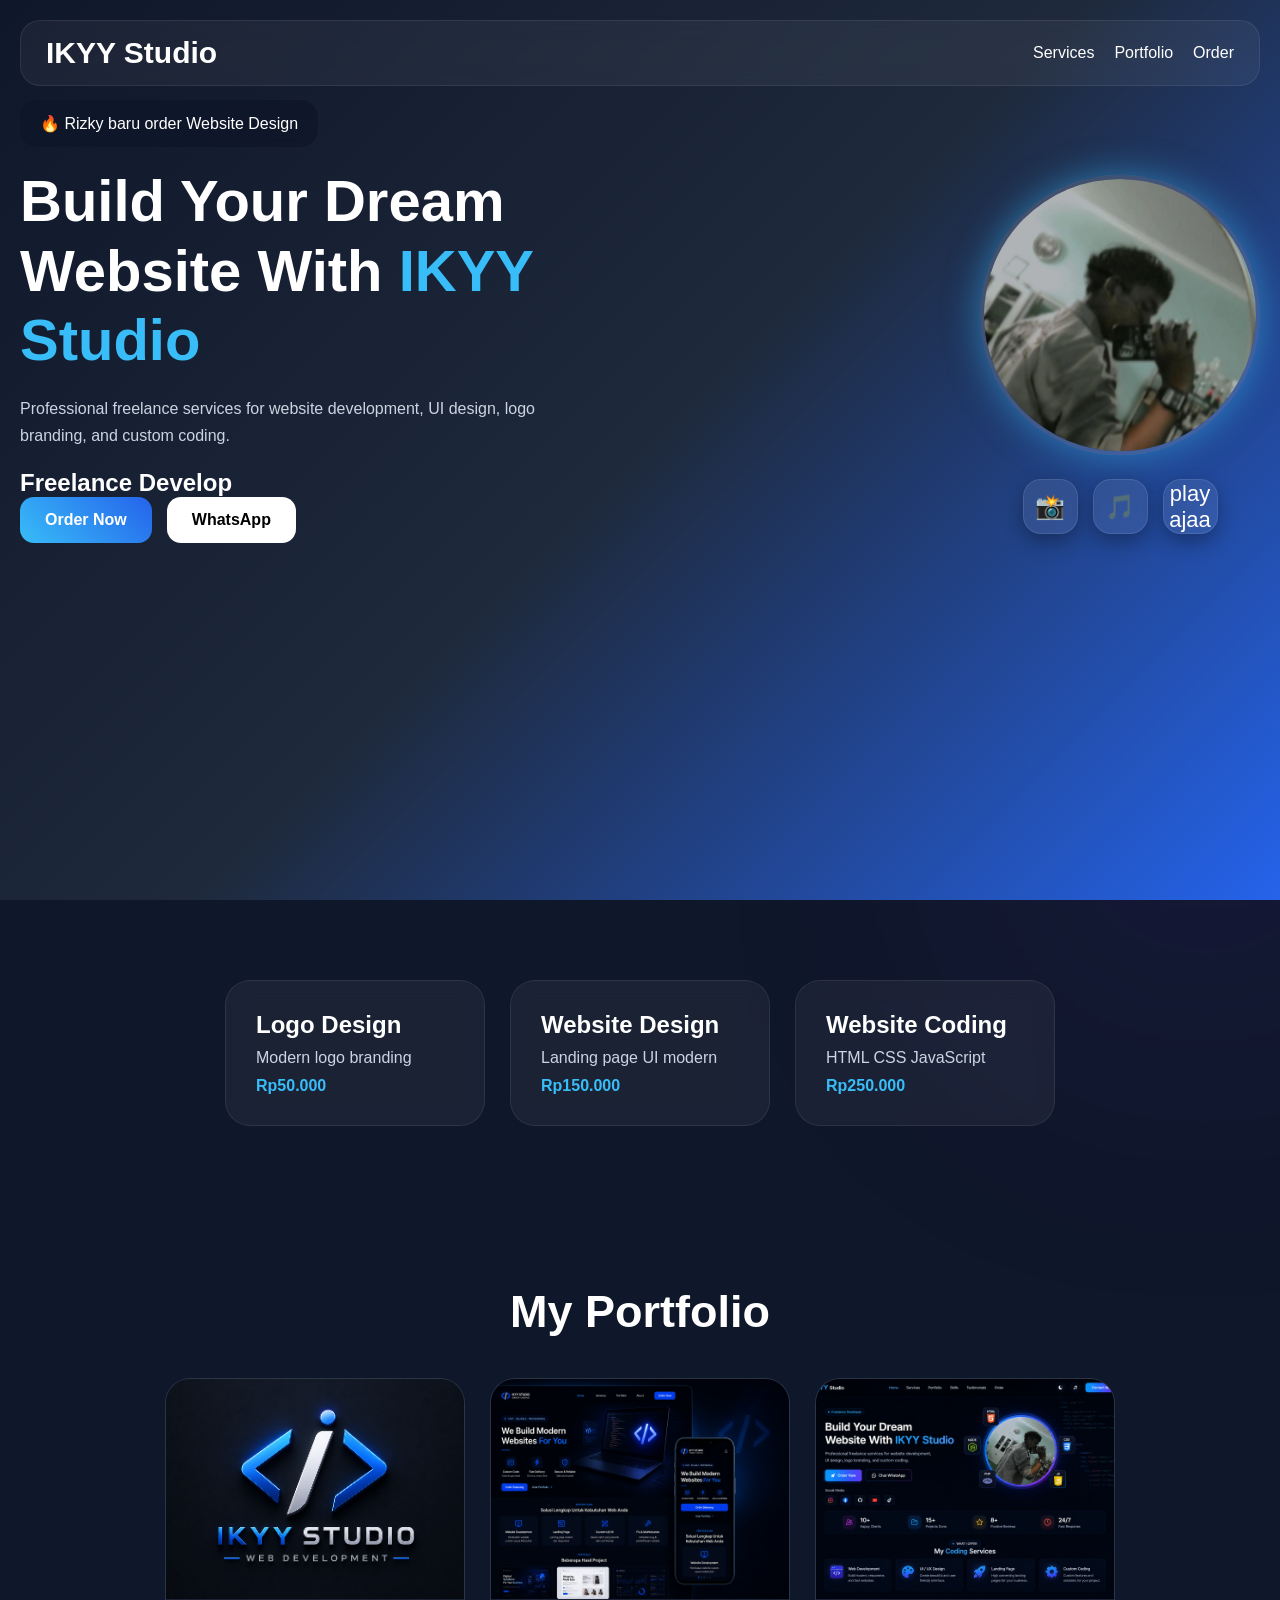
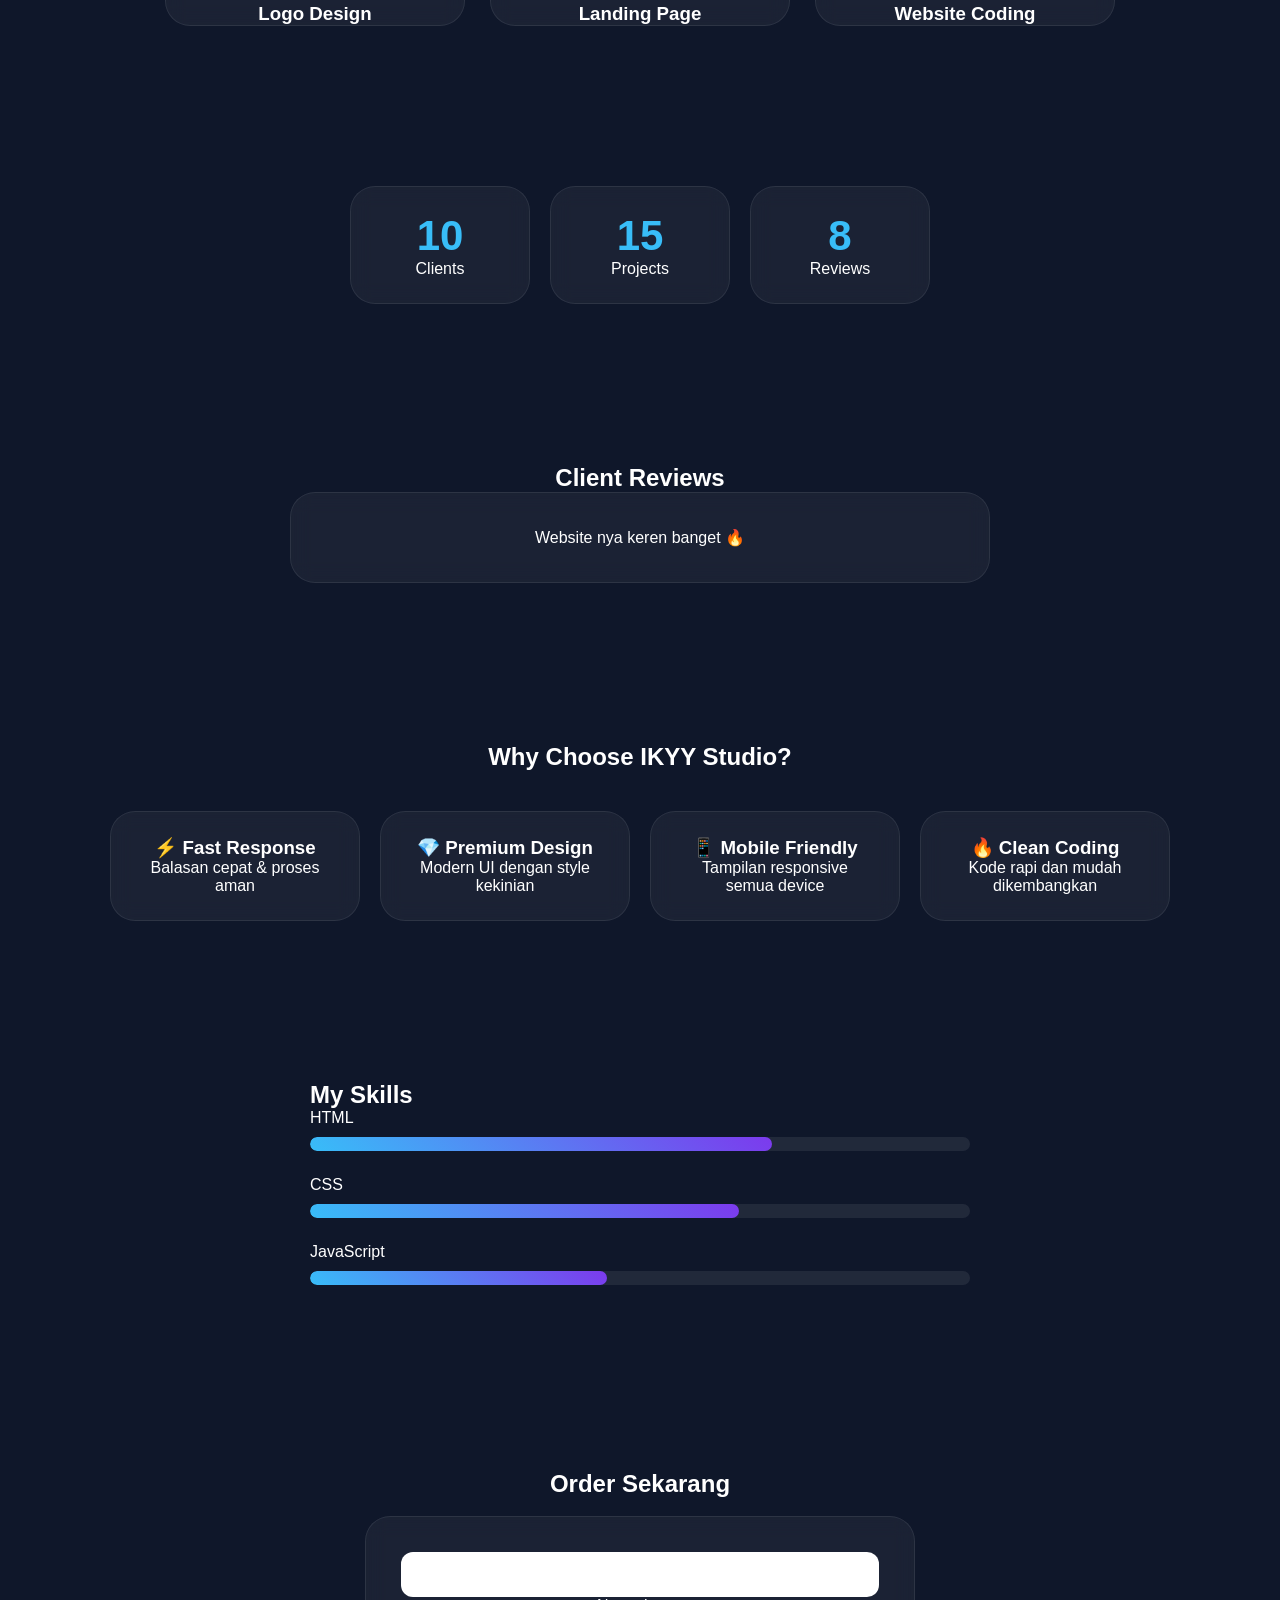
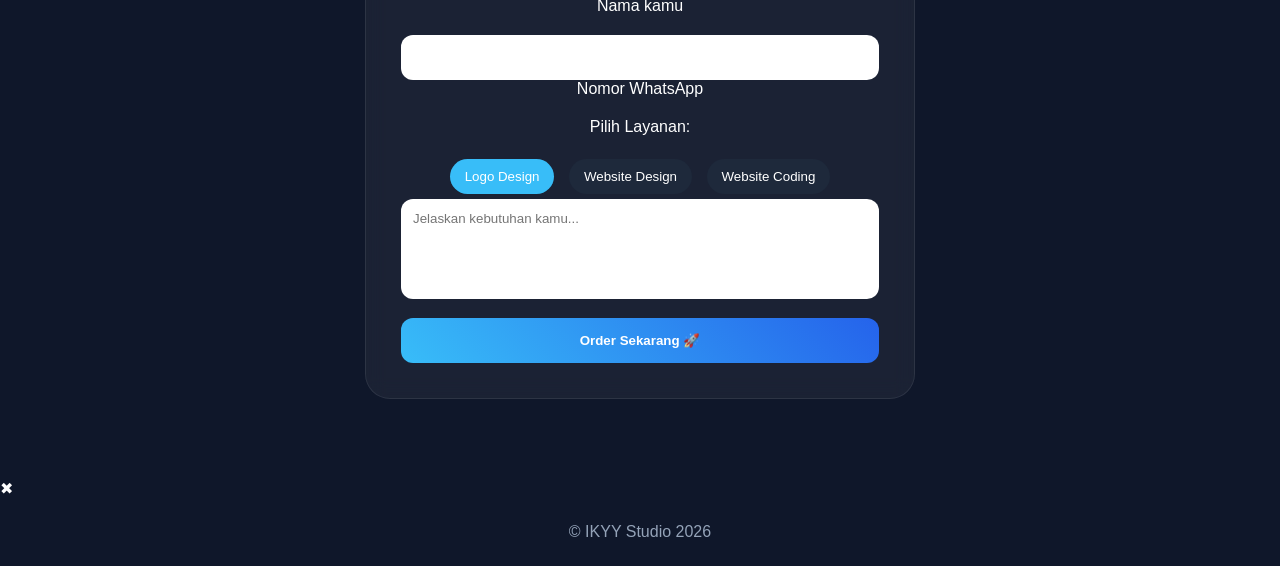
<file: index.html>
<!DOCTYPE html>
<html lang="id">
<head>
<meta charset="UTF-8">
<meta name="viewport"
content="width=device-width, initial-scale=1.0">

<title>IKYY Studio</title>

<link rel="stylesheet"
href="style.css">

</head>

<body>

<!-- CURSOR -->
<div class="cursor-glow"></div>

<!-- LOADER -->
<div id="loader">
  <h1>Loading IKYY Studio...</h1>
</div>

<!-- HERO -->
<header class="hero">

<nav>

<h2 class="logo">
IKYY Studio
</h2>

<ul>
<li><a href="#services">Services</a></li>
<li><a href="#portfolio">Portfolio</a></li>
<li><a href="#order">Order</a></li>
</ul>

</nav>

<div class="hero-content">

<!-- LEFT -->
<div class="left">

<h1>
Build Your Dream Website With
<span>IKYY Studio</span>
</h1>

<p>
Professional freelance services
for website development,
UI design, logo branding,
and custom coding.
</p>

<h2 id="typing-text"></h2>

<div class="hero-buttons">

<a href="#order"
class="primary-btn">
Order Now
</a>

<a href="https://wa.me/6287710591220"
class="secondary-btn">
WhatsApp
</a>

</div>

</div>

<!-- RIGHT -->
<div class="right">

<img src="IMG_20260407_005639.jpg">

<!-- SOCIAL PROFILE -->
<div class="social-profile">

<a href="https://instagram.com/ikyy_putra22">
📸
</a>

<a href="https://tiktok.com/ikyy_putra8">
🎵
</a>
<!-- MUSIC -->
<audio id="bgMusic" loop>

<source src="original sound - astro4urvibes_musicaldown.com_1777778030.mp3"
type="audio/mp3">

</audio>
<button id="musicBtn">
  play ajaa
</button>



</div>

</div>


</header>

<!-- SERVICES -->
<section class="services"
id="services">

<div class="card">
<h2>Logo Design</h2>
<p>Modern logo branding</p>
<span>Rp50.000</span>
</div>

<div class="card">
<h2>Website Design</h2>
<p>Landing page UI modern</p>
<span>Rp150.000</span>
</div>

<div class="card">
<h2>Website Coding</h2>
<p>HTML CSS JavaScript</p>
<span>Rp250.000</span>
</div>

</section>

<!-- PORTFOLIO -->
<section class="portfolio"
id="portfolio">

<h2>My Portfolio</h2>

<div class="portfolio-container">

<div class="portfolio-card">

<img src="file_000000000ac472088e778ee771000fde.png">

<div class="portfolio-info">
<h3>Logo Design</h3>
</div>

</div>

<div class="portfolio-card">

<img src="file_0000000037507208b1a6a80c0af264bb.png">

<div class="portfolio-info">
<h3>Landing Page</h3>
</div>

</div>

<div class="portfolio-card">

<img src="file_000000003cd07206999c596d8a697ac2.png">

<div class="portfolio-info">
<h3>Website Coding</h3>
</div>

</div>

</div>

</section>

<!-- STATS -->
<section class="stats-section">

<div class="stat-box">
<h2 id="clientCount">10</h2>
<p>Clients</p>
</div>

<div class="stat-box">
<h2 id="projectCount">15</h2>
<p>Projects</p>
</div>

<div class="stat-box">
<h2 id="reviewCount">8</h2>
<p>Reviews</p>
</div>

</section>

<!-- TESTIMONIAL -->
<section class="testimonial-section">

<h2>
Client Reviews
</h2>

<div class="testimonial-box">

<p id="testimonialText">
Website nya keren banget 🔥
</p>

</div>

</section>

<!-- TRUSTED -->
<section class="trusted-section">

<h2>
Why Choose IKYY Studio?
</h2>

<div class="trusted-container">

<div class="trusted-box">
<h3>⚡ Fast Response</h3>
<p>Balasan cepat & proses aman</p>
</div>

<div class="trusted-box">
<h3>💎 Premium Design</h3>
<p>Modern UI dengan style kekinian</p>
</div>

<div class="trusted-box">
<h3>📱 Mobile Friendly</h3>
<p>Tampilan responsive semua device</p>
</div>

<div class="trusted-box">
<h3>🔥 Clean Coding</h3>
<p>Kode rapi dan mudah dikembangkan</p>
</div>

</div>

</section>

<!-- SKILL -->
<section class="skill-section">

<h2>My Skills</h2>

<div class="skill">

<p>HTML</p>

<div class="skill-bar">
<div class="skill-fill html"></div>
</div>

</div>

<div class="skill">

<p>CSS</p>

<div class="skill-bar">
<div class="skill-fill css"></div>
</div>

</div>

<div class="skill">

<p>JavaScript</p>

<div class="skill-bar">
<div class="skill-fill js"></div>
</div>

</div>

</section>

<!-- ORDER -->
<section class="order-section"
id="order">

<h2>
Order Sekarang
</h2>

<br>

<div class="order-card">

<div class="input-group">

<input type="text"
id="nama"
required>

<label>
Nama kamu
</label>

</div>

<div class="input-group">

<input type="text"
id="wa"
required>

<label>
Nomor WhatsApp
</label>

</div>

<div class="service">

<p>Pilih Layanan:</p>

<br>

<button class="service-btn active"
onclick="pilihLayanan(this)">
Logo Design
</button>

<button class="service-btn"
onclick="pilihLayanan(this)">
Website Design
</button>

<button class="service-btn"
onclick="pilihLayanan(this)">
Website Coding
</button>

</div>

<textarea id="pesan"
placeholder=
"Jelaskan kebutuhan kamu...">
</textarea>

<button class="order-btn"
onclick="kirimWA()">

Order Sekarang 🚀

</button>

</div>

</section>

<!-- LIVE NOTIFICATION -->
<div class="live-notification"
id="liveNotif">

🔥 Rizky baru order Website Design

</div>

<!-- PORTFOLIO MODAL -->
<div class="portfolio-modal"
id="portfolioModal">

<span id="closeModal">
✖
</span>

<img id="modalImg">

</div>

<!-- FOOTER -->
<footer>
© IKYY Studio 2026
</footer>





<script src="script.js"></script>

</body>
</html>
</file>
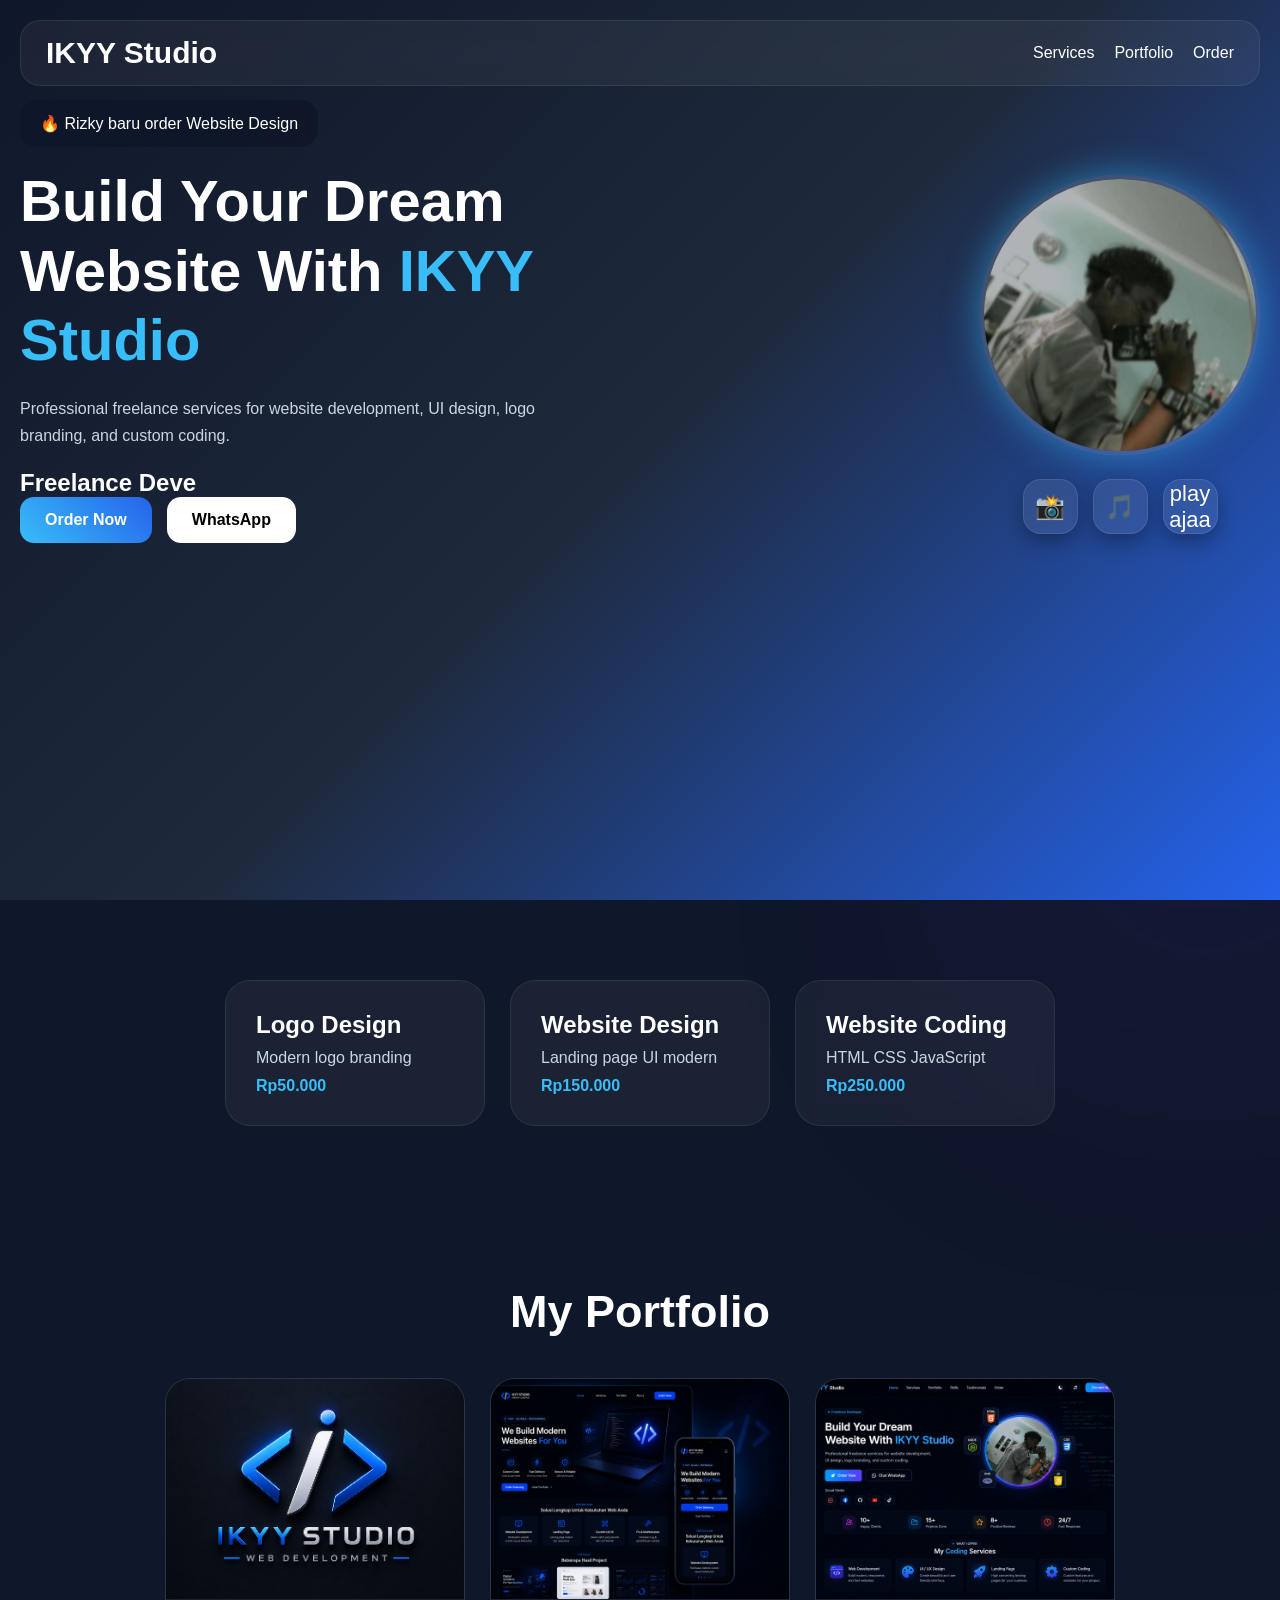
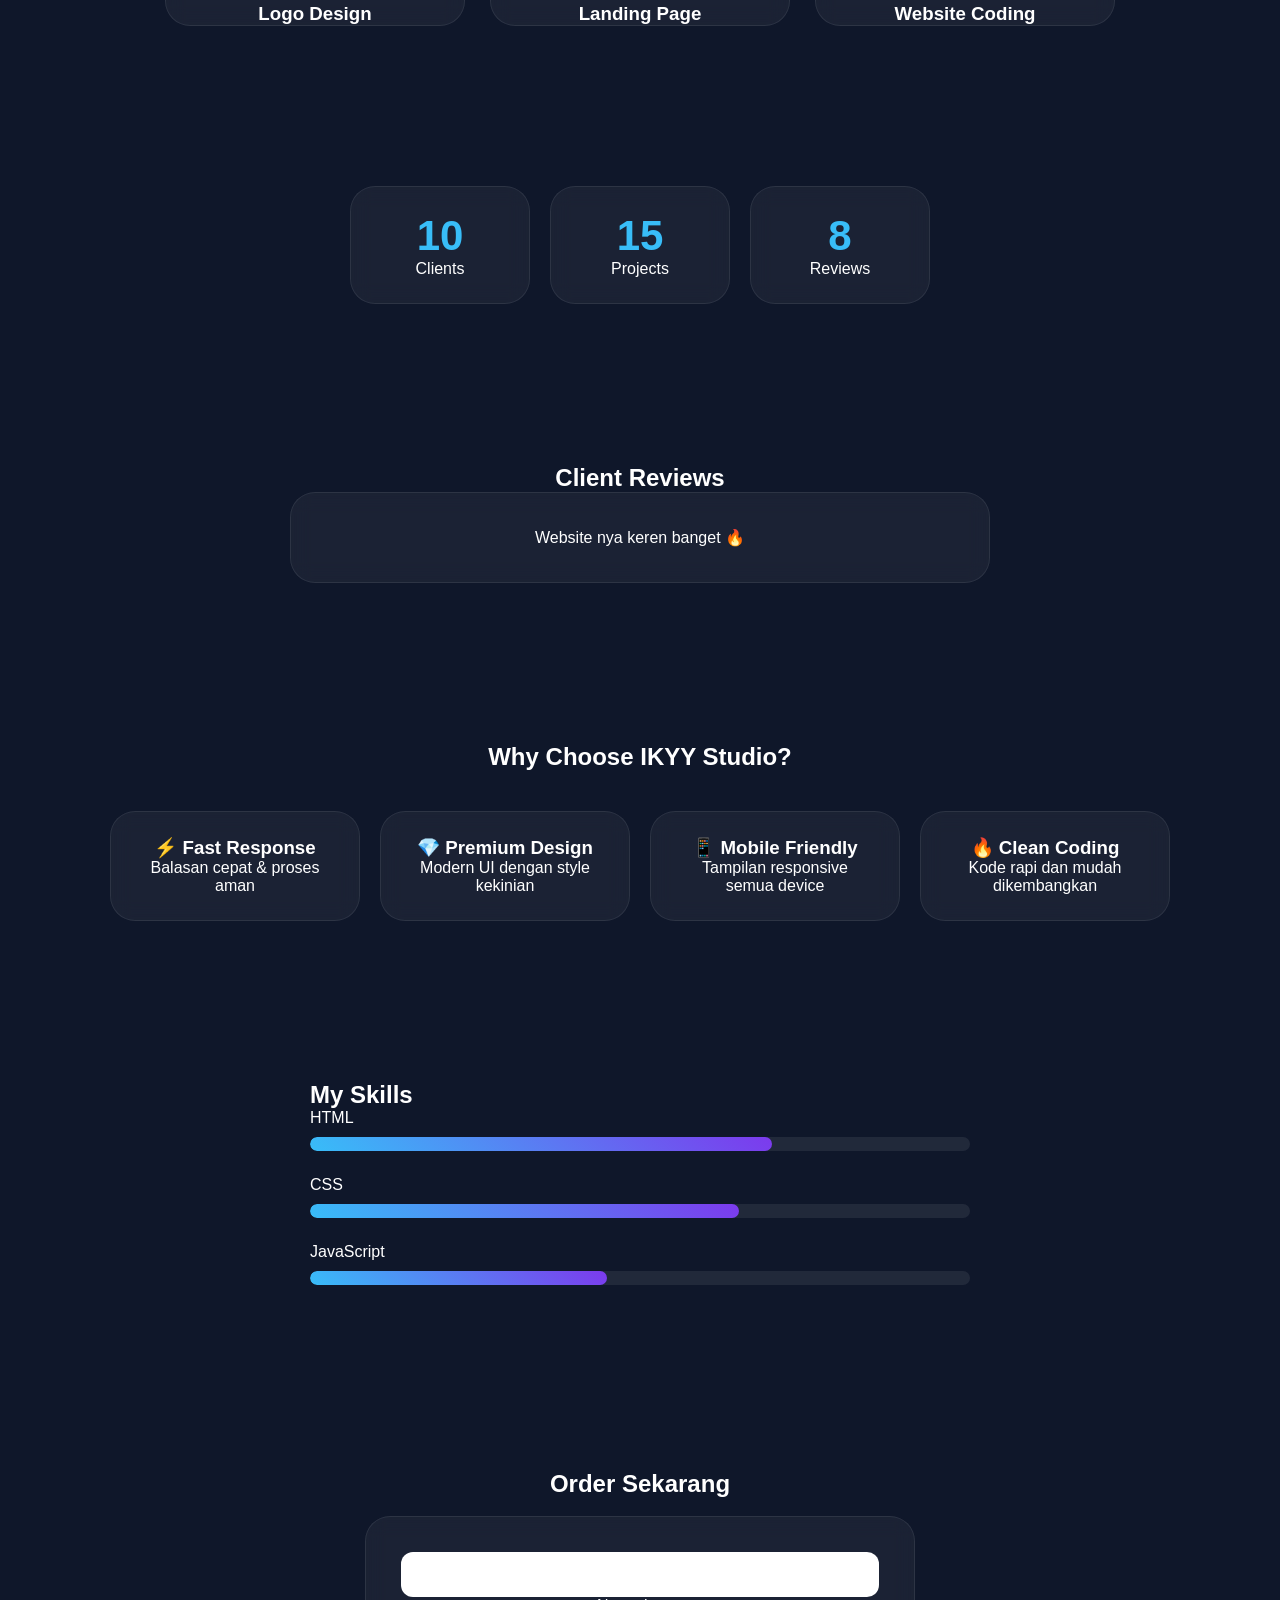
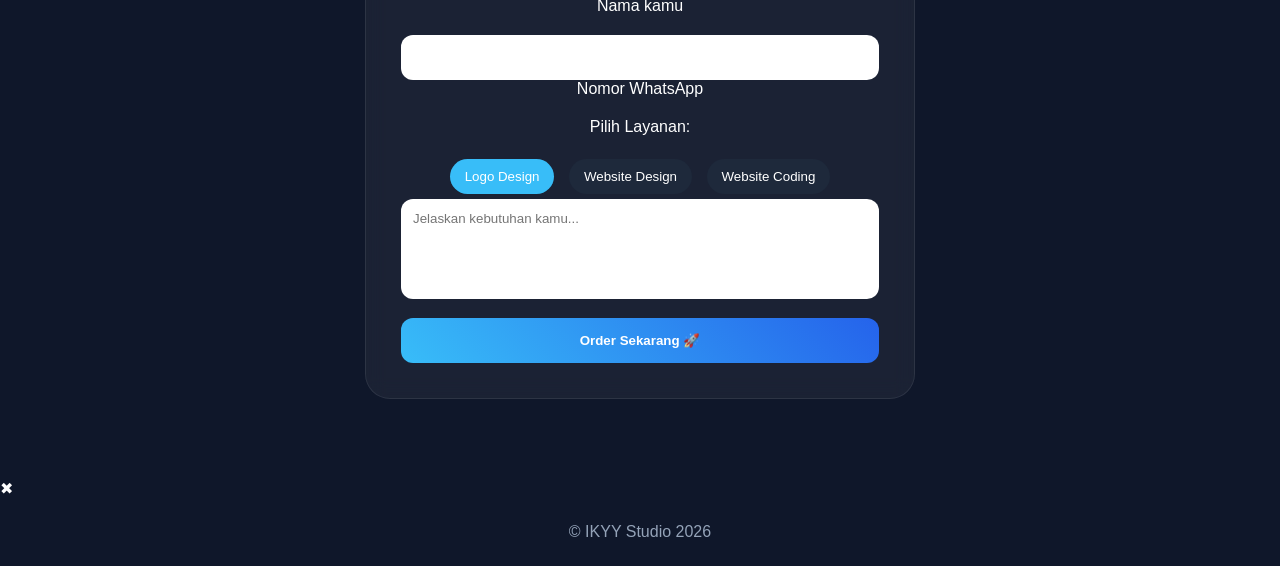
<file: index (8).html>
<!DOCTYPE html>
<html lang="id">
<head>
<meta charset="UTF-8">
<meta name="viewport"
content="width=device-width, initial-scale=1.0">

<title>IKYY Studio</title>

<link rel="stylesheet"
href="style.css">

</head>

<body>

<!-- CURSOR -->
<div class="cursor-glow"></div>

<!-- LOADER -->
<div id="loader">
  <h1>Loading IKYY Studio...</h1>
</div>

<!-- HERO -->
<header class="hero">

<nav>

<h2 class="logo">
IKYY Studio
</h2>

<ul>
<li><a href="#services">Services</a></li>
<li><a href="#portfolio">Portfolio</a></li>
<li><a href="#order">Order</a></li>
</ul>

</nav>

<div class="hero-content">

<!-- LEFT -->
<div class="left">

<h1>
Build Your Dream Website With
<span>IKYY Studio</span>
</h1>

<p>
Professional freelance services
for website development,
UI design, logo branding,
and custom coding.
</p>

<h2 id="typing-text"></h2>

<div class="hero-buttons">

<a href="#order"
class="primary-btn">
Order Now
</a>

<a href="https://wa.me/6287710591220"
class="secondary-btn">
WhatsApp
</a>

</div>

</div>

<!-- RIGHT -->
<div class="right">

<img src="IMG_20260407_005639.jpg">

<!-- SOCIAL PROFILE -->
<div class="social-profile">

<a href="https://instagram.com/ikyy_putra22">
📸
</a>

<a href="https://tiktok.com/ikyy_putra8">
🎵
</a>
<!-- MUSIC -->
<audio id="bgMusic" loop>

<source src="original sound - astro4urvibes_musicaldown.com_1777778030.mp3"
type="audio/mp3">

</audio>
<button id="musicBtn">
  play ajaa
</button>



</div>

</div>


</header>

<!-- SERVICES -->
<section class="services"
id="services">

<div class="card">
<h2>Logo Design</h2>
<p>Modern logo branding</p>
<span>Rp50.000</span>
</div>

<div class="card">
<h2>Website Design</h2>
<p>Landing page UI modern</p>
<span>Rp150.000</span>
</div>

<div class="card">
<h2>Website Coding</h2>
<p>HTML CSS JavaScript</p>
<span>Rp250.000</span>
</div>

</section>

<!-- PORTFOLIO -->
<section class="portfolio"
id="portfolio">

<h2>My Portfolio</h2>

<div class="portfolio-container">

<div class="portfolio-card">

<img src="file_000000000ac472088e778ee771000fde.png">

<div class="portfolio-info">
<h3>Logo Design</h3>
</div>

</div>

<div class="portfolio-card">

<img src="file_0000000037507208b1a6a80c0af264bb.png">

<div class="portfolio-info">
<h3>Landing Page</h3>
</div>

</div>

<div class="portfolio-card">

<img src="file_000000003cd07206999c596d8a697ac2.png">

<div class="portfolio-info">
<h3>Website Coding</h3>
</div>

</div>

</div>

</section>

<!-- STATS -->
<section class="stats-section">

<div class="stat-box">
<h2 id="clientCount">10</h2>
<p>Clients</p>
</div>

<div class="stat-box">
<h2 id="projectCount">15</h2>
<p>Projects</p>
</div>

<div class="stat-box">
<h2 id="reviewCount">8</h2>
<p>Reviews</p>
</div>

</section>

<!-- TESTIMONIAL -->
<section class="testimonial-section">

<h2>
Client Reviews
</h2>

<div class="testimonial-box">

<p id="testimonialText">
Website nya keren banget 🔥
</p>

</div>

</section>

<!-- TRUSTED -->
<section class="trusted-section">

<h2>
Why Choose IKYY Studio?
</h2>

<div class="trusted-container">

<div class="trusted-box">
<h3>⚡ Fast Response</h3>
<p>Balasan cepat & proses aman</p>
</div>

<div class="trusted-box">
<h3>💎 Premium Design</h3>
<p>Modern UI dengan style kekinian</p>
</div>

<div class="trusted-box">
<h3>📱 Mobile Friendly</h3>
<p>Tampilan responsive semua device</p>
</div>

<div class="trusted-box">
<h3>🔥 Clean Coding</h3>
<p>Kode rapi dan mudah dikembangkan</p>
</div>

</div>

</section>

<!-- SKILL -->
<section class="skill-section">

<h2>My Skills</h2>

<div class="skill">

<p>HTML</p>

<div class="skill-bar">
<div class="skill-fill html"></div>
</div>

</div>

<div class="skill">

<p>CSS</p>

<div class="skill-bar">
<div class="skill-fill css"></div>
</div>

</div>

<div class="skill">

<p>JavaScript</p>

<div class="skill-bar">
<div class="skill-fill js"></div>
</div>

</div>

</section>

<!-- ORDER -->
<section class="order-section"
id="order">

<h2>
Order Sekarang
</h2>

<br>

<div class="order-card">

<div class="input-group">

<input type="text"
id="nama"
required>

<label>
Nama kamu
</label>

</div>

<div class="input-group">

<input type="text"
id="wa"
required>

<label>
Nomor WhatsApp
</label>

</div>

<div class="service">

<p>Pilih Layanan:</p>

<br>

<button class="service-btn active"
onclick="pilihLayanan(this)">
Logo Design
</button>

<button class="service-btn"
onclick="pilihLayanan(this)">
Website Design
</button>

<button class="service-btn"
onclick="pilihLayanan(this)">
Website Coding
</button>

</div>

<textarea id="pesan"
placeholder=
"Jelaskan kebutuhan kamu...">
</textarea>

<button class="order-btn"
onclick="kirimWA()">

Order Sekarang 🚀

</button>

</div>

</section>

<!-- LIVE NOTIFICATION -->
<div class="live-notification"
id="liveNotif">

🔥 Rizky baru order Website Design

</div>

<!-- PORTFOLIO MODAL -->
<div class="portfolio-modal"
id="portfolioModal">

<span id="closeModal">
✖
</span>

<img id="modalImg">

</div>

<!-- FOOTER -->
<footer>
© IKYY Studio 2026
</footer>





<script src="script.js"></script>

</body>
</html>
</file>
<file: style.css>
/* RESET */
*{
  margin:0;
  padding:0;
  box-sizing:border-box;
  font-family:Arial,sans-serif;
}

html{
  scroll-behavior:smooth;
}

body{
  background:#0f172a;
  color:white;
  overflow-x:hidden;
}

/* BACKGROUND */
body::before{
  content:'';
  position:fixed;
  width:400px;
  height:400px;
  background:#38bdf8;
  filter:blur(150px);
  opacity:0.12;
  top:-100px;
  left:-100px;
  z-index:-1;
}

body::after{
  content:'';
  position:fixed;
  width:350px;
  height:350px;
  background:#7c3aed;
  filter:blur(150px);
  opacity:0.12;
  bottom:-100px;
  right:-100px;
  z-index:-1;
}

/* HERO */
.hero{
  min-height:100vh;
  padding:20px;

  background:
  linear-gradient(
  135deg,
  #0f172a,
  #1e293b,
  #2563eb
  );
}

/* NAVBAR */
nav{
  display:flex;
  justify-content:space-between;
  align-items:center;

  padding:15px 25px;

  position:sticky;
  top:20px;
  z-index:999;

  background:
  rgba(255,255,255,0.05);

  backdrop-filter:blur(10px);

  border:
  1px solid
  rgba(255,255,255,0.08);

  border-radius:20px;
}

.logo{
  font-size:30px;
  font-weight:bold;
}

nav ul{
  display:flex;
  list-style:none;
  gap:20px;
}

nav ul li a{
  color:white;
  text-decoration:none;
  transition:0.3s;
}

nav ul li a:hover{
  color:#38bdf8;
}

/* HERO CONTENT */
.hero-content{
  display:flex;
  justify-content:space-between;
  align-items:center;
  flex-wrap:wrap;

  margin-top:80px;
}

.left{
  max-width:550px;
}

.left h1{
  font-size:58px;
  line-height:1.2;
  margin-bottom:20px;
}

.left span{
  color:#38bdf8;
}

.left p{
  color:#cbd5e1;
  line-height:1.7;
  margin-bottom:20px;
}

.hero-buttons{
  display:flex;
  gap:15px;
  flex-wrap:wrap;
}

.primary-btn,
.secondary-btn{
  padding:14px 25px;
  border-radius:14px;
  text-decoration:none;
  font-weight:bold;
  transition:0.3s;
}

.primary-btn{
  background:
  linear-gradient(
  45deg,
  #38bdf8,
  #2563eb
  );

  color:white;
}

.secondary-btn{
  background:white;
  color:black;
}

.primary-btn:hover,
.secondary-btn:hover{
  transform:
  translateY(-5px);
}

/* HERO IMAGE */
.right img{
  width:280px;
  height:280px;

  object-fit:cover;

  border-radius:50%;

  border:4px solid
  rgba(255,255,255,0.15);

  animation:
  float 3s infinite
  ease-in-out;

  box-shadow:
  0 0 35px
  rgba(56,189,248,0.5);
}

@keyframes float{

  0%{
    transform:translateY(0);
  }

  50%{
    transform:translateY(-15px);
  }

  100%{
    transform:translateY(0);
  }

}

/* SERVICES */
.services{
  display:flex;
  justify-content:center;
  flex-wrap:wrap;
  gap:25px;

  padding:80px 20px;
}

.card{
  width:260px;

  padding:30px;

  border-radius:25px;

  background:
  rgba(255,255,255,0.05);

  backdrop-filter:blur(10px);

  border:
  1px solid
  rgba(255,255,255,0.08);

  transition:0.4s;
}

.card:hover{
  transform:
  translateY(-10px);

  box-shadow:
  0 0 25px
  rgba(56,189,248,0.5);
}

.card p{
  color:#cbd5e1;
  margin:10px 0;
}

.card span{
  color:#38bdf8;
  font-weight:bold;
}

/* PORTFOLIO */
.portfolio{
  padding:80px 20px;
  text-align:center;
}

.portfolio h2{
  font-size:45px;
  margin-bottom:40px;
}

.portfolio-container{
  display:flex;
  justify-content:center;
  flex-wrap:wrap;
  gap:25px;
}

.portfolio-card{
  width:300px;
  overflow:hidden;

  border-radius:25px;

  background:
  rgba(255,255,255,0.05);

  backdrop-filter:blur(10px);

  border:
  1px solid
  rgba(255,255,255,0.08);

  transition:0.4s;
}

.portfolio-card:hover{
  transform:
  translateY(-10px)
  scale(1.03);
}

.portfolio-card img{
  width:100%;
  height:220px;
  object-fit:cover;
}

/* STATS */
.stats-section{
  display:flex;
  justify-content:center;
  flex-wrap:wrap;
  gap:20px;

  padding:80px 20px;
}

.stat-box{
  width:180px;

  padding:25px;

  border-radius:25px;

  text-align:center;

  background:
  rgba(255,255,255,0.05);

  backdrop-filter:blur(10px);

  border:
  1px solid
  rgba(255,255,255,0.08);

  transition:0.4s;
}

.stat-box:hover{
  transform:
  translateY(-10px);
}

.stat-box h2{
  font-size:42px;
  color:#38bdf8;
}

/* TESTIMONIAL */
.testimonial-section{
  padding:80px 20px;
  text-align:center;
}

.testimonial-box{
  max-width:700px;

  margin:auto;

  padding:35px;

  border-radius:25px;

  background:
  rgba(255,255,255,0.05);

  backdrop-filter:blur(10px);

  border:
  1px solid
  rgba(255,255,255,0.08);
}

/* TRUSTED */
.trusted-section{
  padding:80px 20px;
  text-align:center;
}

.trusted-container{
  display:flex;
  justify-content:center;
  flex-wrap:wrap;
  gap:20px;
  margin-top:40px;
}

.trusted-box{
  width:250px;
  padding:25px;

  border-radius:25px;

  background:
  rgba(255,255,255,0.05);

  backdrop-filter:blur(10px);

  border:
  1px solid
  rgba(255,255,255,0.08);
}

/* SKILL */
.skill-section{
  padding:80px 20px;
  max-width:700px;
  margin:auto;
}

.skill{
  margin-bottom:25px;
}

.skill p{
  margin-bottom:10px;
}

.skill-bar{
  width:100%;
  height:14px;

  background:
  rgba(255,255,255,0.08);

  border-radius:30px;

  overflow:hidden;
}

.skill-fill{
  height:100%;
  border-radius:30px;

  background:
  linear-gradient(
  45deg,
  #38bdf8,
  #7c3aed
  );
}

.html{
  width:70%;
}

.css{
  width:65%;
}

.js{
  width:45%;
}

/* ORDER */
.order-section{
  padding:80px 20px;
  text-align:center;
}

.order-card{
  max-width:550px;

  margin:auto;

  padding:35px;

  border-radius:25px;

  background:
  rgba(255,255,255,0.05);

  backdrop-filter:blur(10px);

  border:
  1px solid
  rgba(255,255,255,0.08);
}

.input-group{
  margin-bottom:20px;
}

.input-group input{
  width:100%;
  padding:15px;

  border:none;
  border-radius:12px;
  outline:none;
}

textarea{
  width:100%;
  height:100px;

  padding:12px;

  border:none;
  border-radius:12px;

  resize:none;
  outline:none;
}

.service-btn{
  margin:5px;
  padding:10px 15px;

  border:none;
  border-radius:30px;

  background:#1e293b;
  color:white;

  cursor:pointer;
}

.service-btn.active{
  background:#38bdf8;
}

.order-btn{
  width:100%;
  margin-top:15px;
  padding:15px;

  border:none;
  border-radius:12px;

  background:
  linear-gradient(
  45deg,
  #38bdf8,
  #2563eb
  );

  color:white;
  font-weight:bold;

  cursor:pointer;
}

/* LIVE NOTIF */
.live-notification{
  position:fixed;

  top:100px;
  left:20px;

  padding:14px 20px;

  border-radius:18px;

  background:
  rgba(15,23,42,0.9);

  backdrop-filter:blur(10px);

  z-index:999;
}

/* FLOATING */
.floating-contact{
  position:fixed;

  right:18px;
  top:65%;

  transform:
  translateY(-50%);

  display:flex;
  flex-direction:column;
  gap:12px;

  z-index:999;
}

.floating-contact a{
  width:55px;
  height:55px;

  display:flex;
  justify-content:center;
  align-items:center;

  border-radius:18px;

  text-decoration:none;

  font-size:24px;

  color:white;

  background:
  rgba(255,255,255,0.08);

  backdrop-filter:blur(10px);

  transition:0.3s;
}

.floating-contact a:hover{
  transform:
  translateY(-5px);

  background:
  linear-gradient(
  45deg,
  #38bdf8,
  #7c3aed
  );
}

/* FOOTER */
footer{
  padding:25px;
  text-align:center;
  color:#94a3b8;
}

/* MUSIC */
#musicBtn{
  width:55px;
  height:55px;

  border:none;
  border-radius:18px;

  display:flex;
  justify-content:center;
  align-items:center;

  font-size:22px;

  cursor:pointer;

  color:white;

  background:
  rgba(255,255,255,0.08);

  backdrop-filter:blur(10px);

  border:
  1px solid
  rgba(255,255,255,0.1);

  box-shadow:
  0 8px 20px
  rgba(0,0,0,0.3);

  transition:0.3s;
}

#musicBtn:hover{
  transform:
  translateY(-6px)
  scale(1.08);

  background:
  linear-gradient(
  45deg,
  #38bdf8,
  #7c3aed
  );
}

/* MOBILE */
@media(max-width:768px){

  nav{
    flex-direction:column;
    gap:15px;
  }

  .hero-content{
    flex-direction:column;
    text-align:center;
  }

  .left h1{
    font-size:42px;
  }

  .hero-buttons{
    justify-content:center;
  }

  .right img{
    width:260px;
    margin-top:40px;
  }

}
/* SOCIAL PROFILE */
.social-profile{
  display:flex;
  justify-content:center;
  gap:15px;

  margin-top:20px;
}

.social-profile a{
  width:55px;
  height:55px;

  display:flex;
  justify-content:center;
  align-items:center;

  border-radius:18px;

  text-decoration:none;

  font-size:24px;

  color:white;

  background:
  rgba(255,255,255,0.08);

  backdrop-filter:blur(10px);

  border:
  1px solid
  rgba(255,255,255,0.1);

  box-shadow:
  0 8px 20px
  rgba(0,0,0,0.3);

  transition:0.3s;
}

.social-profile a:hover{
  transform:
  translateY(-6px)
  scale(1.08);

  background:
  linear-gradient(
  45deg,
  #38bdf8,
  #7c3aed
  );
}
/* MUSIC IN SOCIAL */
#musicBtn{
  width:55px;
  height:55px;

  border:none;
  border-radius:18px;

  font-size:22px;

  cursor:pointer;

  color:white;

  background:
  rgba(255,255,255,0.08);

  backdrop-filter:blur(10px);

  border:
  1px solid
  rgba(255,255,255,0.1);

  box-shadow:
  0 8px 20px
  rgba(0,0,0,0.3);

  transition:0.3s;
}

#musicBtn:hover{
  transform:
  translateY(-6px)
  scale(1.08);

  background:
  linear-gradient(
  45deg,
  #38bdf8,
  #7c3aed
  );
}
#loader{
  position:fixed;
  top:0;
  left:0;
  width:100%;
  height:100%;

  background:#0f172a;

  display:flex;
  justify-content:center;
  align-items:center;

  z-index:999999;
}

#loader h1{
  color:#38bdf8;
  font-size:32px;

  position:relative;
  z-index:999999;

  text-shadow:
  0 0 20px
  rgba(56,189,248,0.8);
}
#loader h1{
  opacity:1 !important;
  animation:none !important;
  visibility:visible !important;
}
.profile-img {
  width: 200px;
  height: 200px;
  border-radius: 50%;
  object-fit: cover;
  display: block;
  margin: auto;
}
.profile-img {
  width: 200px;
  height: 200px;
  border-radius: 50%;
  object-fit: cover;
  box-shadow: 0 0 25px rgba(0, 150, 255, 0.6);
  border: 4px solid rgba(255,255,255,0.2);
}
</file>
